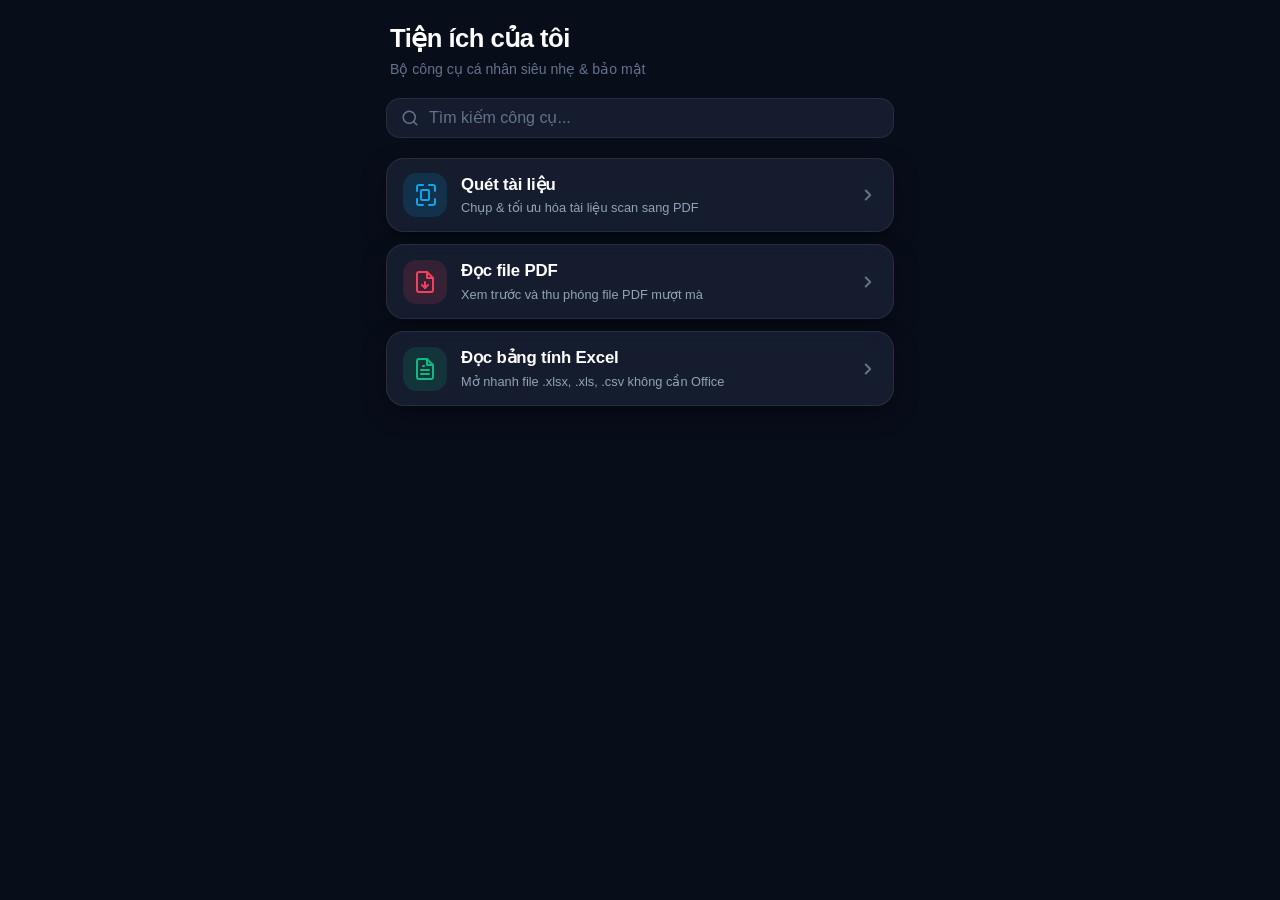
<file: index.html>
<!DOCTYPE html>
<html lang="vi">

<head>
  <meta charset="UTF-8">
  <meta name="viewport"
    content="width=device-width, initial-scale=1.0, maximum-scale=1.0, user-scalable=no, viewport-fit=cover">
  <meta name="apple-mobile-web-app-capable" content="yes">
  <meta name="apple-mobile-web-app-status-bar-style" content="black-translucent">
  <meta name="theme-color" content="#080d1a">
  <title>My Web Tools</title>
  <link rel="stylesheet" href="./css/hub.css">
</head>

<body>
  <div class="hub-container">
    <header class="hub-header">
      <h1 class="hub-title">Tiện ích của tôi</h1>
      <p class="hub-subtitle">Bộ công cụ cá nhân siêu nhẹ & bảo mật</p>
    </header>

    <div class="hub-search-box">
      <svg viewBox="0 0 24 24" fill="none" stroke="currentColor" stroke-width="2" stroke-linecap="round"
        stroke-linejoin="round">
        <circle cx="11" cy="11" r="8" />
        <line x1="21" y1="21" x2="16.65" y2="16.65" />
      </svg>
      <input type="text" id="searchInput" class="hub-search" placeholder="Tìm kiếm công cụ..." autocomplete="off">
    </div>

    <main class="tool-list" id="toolList"></main>
  </div>

  <script type="module">
    import { TOOL_REGISTRY } from './config.js';

    const toolList = document.getElementById('toolList');
    const searchInput = document.getElementById('searchInput');

    function render(query = '') {
      toolList.innerHTML = '';
      const filtered = TOOL_REGISTRY.filter(t =>
        t.name.toLowerCase().includes(query.toLowerCase()) ||
        (t.subtitle && t.subtitle.toLowerCase().includes(query.toLowerCase()))
      );

      filtered.forEach(tool => {
        const a = document.createElement('a');
        a.href = tool.path;
        a.className = 'tool-card-row';
        a.innerHTML = `
          <div class="tool-icon-avatar" style="background: ${tool.bgColor}; color: ${tool.iconColor};">
            ${tool.icon}
          </div>
          <div class="tool-card-info">
            <div class="tool-card-title">${tool.name}</div>
            <div class="tool-card-desc">${tool.subtitle || ''}</div>
          </div>
          <div class="tool-chevron">
            <svg viewBox="0 0 24 24" fill="none" stroke="currentColor" stroke-width="2.5" stroke-linecap="round" stroke-linejoin="round">
              <polyline points="9 18 15 12 9 6"/>
            </svg>
          </div>
        `;
        toolList.appendChild(a);
      });
    }

    searchInput.addEventListener('input', e => render(e.target.value.trim()));
    render();
  </script>
</body>

</html>
</file>
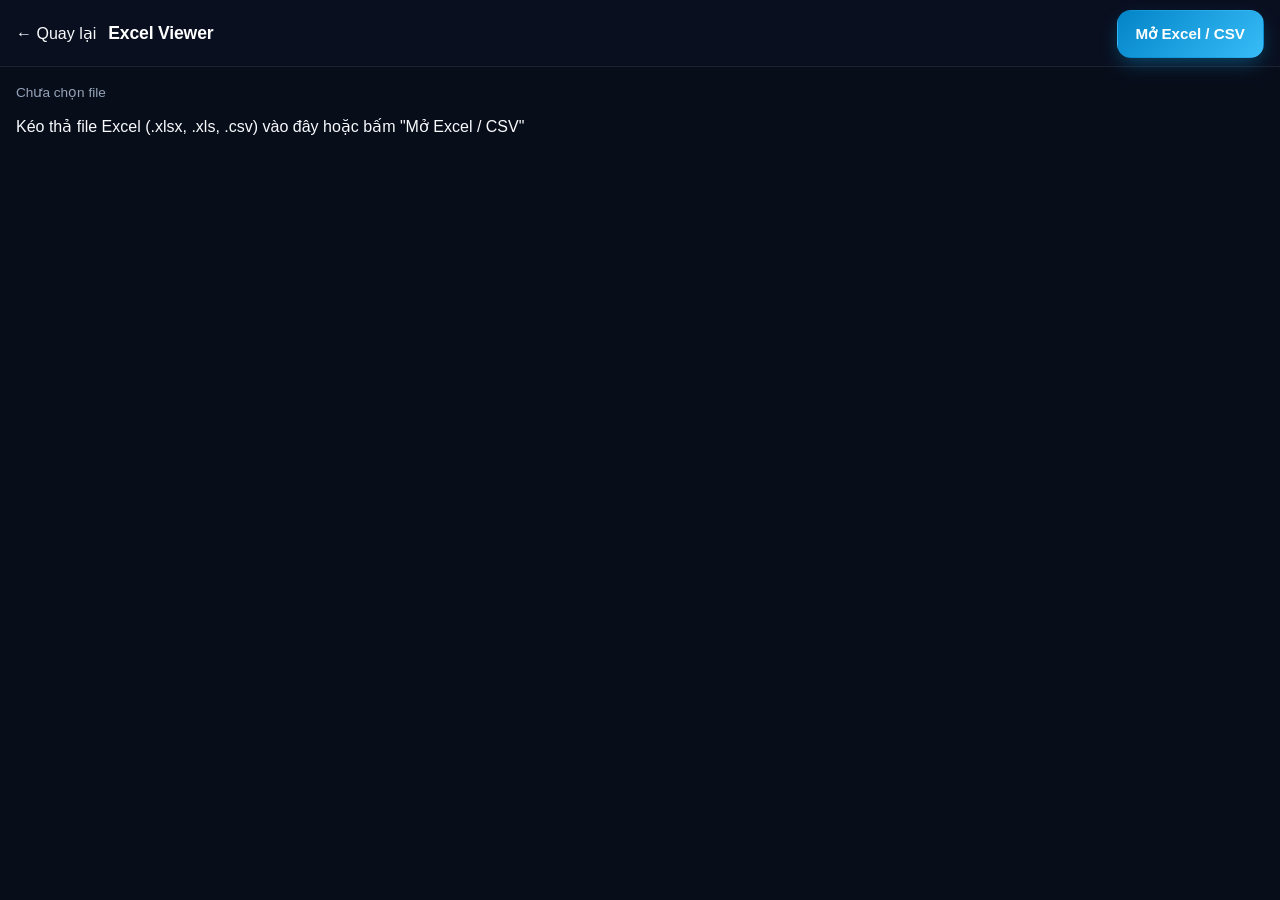
<file: tools/excel-viewer/index.html>
<!DOCTYPE html>
<html lang="vi">
<head>
  <meta charset="UTF-8">
  <meta name="viewport" content="width=device-width, initial-scale=1.0">
  <title>Excel Viewer</title>
  <link rel="stylesheet" href="../../core/css/shell.css">
  <link rel="stylesheet" href="./style.css">
</head>
<body>
  <!-- Header chuẩn Shell -->
  <header class="app-navbar">
    <div class="app-navbar-left">
      <a href="../../index.html" class="back-link">← Quay lại</a>
      <span class="app-tool-title">Excel Viewer</span>
    </div>
    <div class="nav-actions">
      <label class="btn btn-primary" style="cursor: pointer;">
        Mở Excel / CSV
        <input type="file" id="input" accept=".xlsx, .xls, .csv" style="display: none;">
      </label>
    </div>
  </header>

  <!-- Workspace -->
  <main class="app-workspace">
    <div class="excel-toolbar">
      <span id="name" style="font-size: 0.85rem; color: var(--text-secondary);">Chưa chọn file</span>
    </div>

    <!-- Dropzone -->
    <div class="app-dropzone" id="dropZone">
      Kéo thả file Excel (.xlsx, .xls, .csv) vào đây hoặc bấm "Mở Excel / CSV"
    </div>

    <div class="excel-container" id="tableBox" style="display: none;">
      <table class="excel-grid">
        <thead>
          <tr>
            <th>#</th>
            <th>Cột A</th>
            <th>Cột B</th>
            <th>Cột C</th>
          </tr>
        </thead>
        <tbody>
          <tr><td>1</td><td>Dữ liệu 1</td><td>Chi tiết A</td><td>100</td></tr>
          <tr><td>2</td><td>Dữ liệu 2</td><td>Chi tiết B</td><td>200</td></tr>
          <tr><td>3</td><td>Dữ liệu 3</td><td>Chi tiết C</td><td>300</td></tr>
        </tbody>
      </table>
    </div>
  </main>

  <script type="module" src="./app.js"></script>
</body>
</html>
</file>
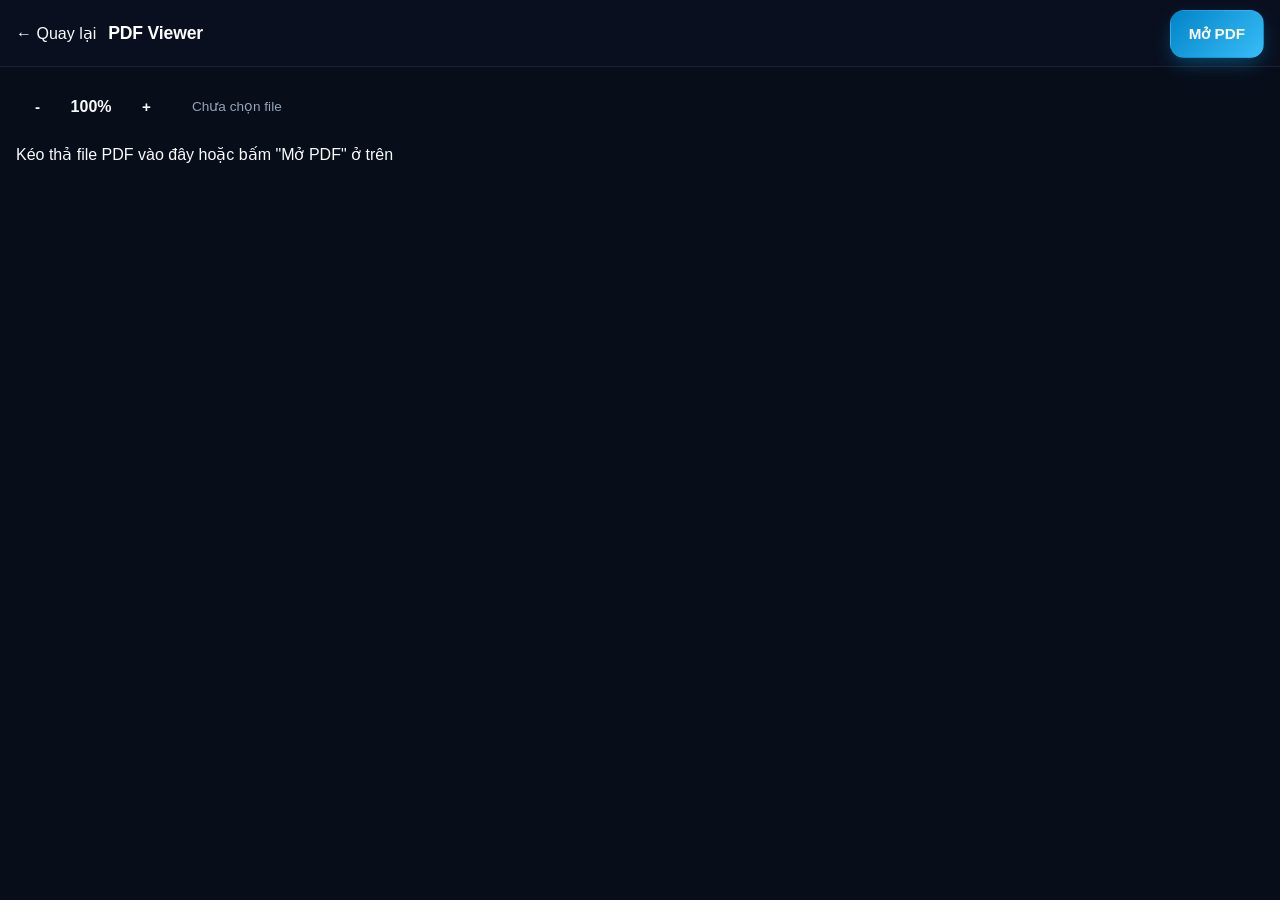
<file: tools/pdf-viewer/index.html>
<!DOCTYPE html>
<html lang="vi">
<head>
  <meta charset="UTF-8">
  <meta name="viewport" content="width=device-width, initial-scale=1.0">
  <title>PDF Viewer</title>
  <link rel="stylesheet" href="../../core/css/shell.css">
  <link rel="stylesheet" href="./style.css">
</head>
<body>
  <!-- Header chuẩn Shell -->
  <header class="app-navbar">
    <div class="app-navbar-left">
      <a href="../../index.html" class="back-link">← Quay lại</a>
      <span class="app-tool-title">PDF Viewer</span>
    </div>
    <div class="app-navbar-actions">
      <label class="btn btn-primary" style="cursor: pointer;">
        Mở PDF
        <input type="file" id="input" accept="application/pdf" style="display: none;">
      </label>
    </div>
  </header>

  <!-- Workspace -->
  <main class="app-workspace">
    <div class="pdf-toolbar">
      <button class="btn" id="btnOut">-</button>
      <span id="zoom" style="font-weight: 600; min-width: 44px; text-align: center;">100%</span>
      <button class="btn" id="btnIn">+</button>
      <span id="name" style="margin-left: 12px; font-size: 0.85rem; color: var(--text-secondary);">Chưa chọn file</span>
    </div>

    <!-- Dropzone -->
    <div class="app-dropzone" id="dropZone">
      Kéo thả file PDF vào đây hoặc bấm "Mở PDF" ở trên
    </div>

    <!-- Viewport -->
    <div class="pdf-viewport" id="viewport" style="display: none;">
      <div class="pdf-sheet" id="page">Nội dung PDF</div>
    </div>
  </main>

  <script type="module" src="./app.js"></script>
</body>
</html>
</file>
<file: css/hub.css>
/* css/hub.css - Hub danh sách công cụ phong cách Apple / iOS */
@import '../core/css/tokens.css';
@import '../core/css/reset.css';

body {
  padding: 0;
  background-color: var(--bg-app);
}

.hub-container {
  width: 100%;
  max-width: 540px;
  margin: 0 auto;
  padding: 16px;
  padding-top: max(20px, env(safe-area-inset-top));
  padding-bottom: max(32px, env(safe-area-inset-bottom));
  display: flex;
  flex-direction: column;
}

.hub-header {
  margin-bottom: 18px;
  padding: 0 4px;
}

.hub-title {
  font-size: 1.6rem;
  font-weight: 800;
  letter-spacing: -0.02em;
  color: #fff;
}

.hub-subtitle {
  font-size: 0.88rem;
  color: var(--text-muted);
  margin-top: 2px;
}

.hub-search-box {
  display: flex;
  align-items: center;
  gap: 10px;
  background: var(--bg-card);
  border: 1px solid var(--border-subtle);
  border-radius: var(--radius-md);
  padding: 10px 14px;
  margin-bottom: 20px;
  backdrop-filter: blur(12px);
  -webkit-backdrop-filter: blur(12px);
}

.hub-search-box:focus-within {
  border-color: var(--border-active);
  box-shadow: 0 0 0 3px var(--border-focus-glow);
}

.hub-search-box svg {
  width: 18px;
  height: 18px;
  color: var(--text-muted);
  flex-shrink: 0;
}

.hub-search {
  flex: 1;
  background: transparent;
  color: #fff;
  font-size: 16px; /* Chống auto zoom trên iOS */
  outline: none;
}

.hub-search::placeholder {
  color: var(--text-muted);
}

.tool-list {
  display: flex;
  flex-direction: column;
  gap: 12px;
}

.tool-card-row {
  display: flex;
  align-items: center;
  gap: 14px;
  background: var(--bg-card);
  border: 1px solid var(--border-subtle);
  border-radius: var(--radius-lg);
  padding: 14px 16px;
  text-decoration: none;
  color: #fff;
  box-shadow: var(--shadow-card);
  backdrop-filter: blur(14px);
  -webkit-backdrop-filter: blur(14px);
  transition: transform 0.12s, border-color 0.15s, background 0.15s;
}

.tool-card-row:active {
  transform: scale(0.98);
  border-color: var(--border-active);
  background: var(--bg-card-hover);
}

.tool-icon-avatar {
  width: 44px;
  height: 44px;
  border-radius: var(--radius-md);
  display: flex;
  align-items: center;
  justify-content: center;
  flex-shrink: 0;
}

.tool-icon-avatar svg {
  width: 24px;
  height: 24px;
}

.tool-card-info {
  flex: 1;
  min-width: 0;
}

.tool-card-title {
  font-size: 1.05rem;
  font-weight: 700;
  letter-spacing: -0.01em;
  margin-bottom: 2px;
}

.tool-card-desc {
  font-size: 0.8rem;
  color: var(--text-secondary);
  white-space: nowrap;
  overflow: hidden;
  text-overflow: ellipsis;
}

.tool-chevron {
  color: var(--text-muted);
  flex-shrink: 0;
  display: flex;
}

.tool-chevron svg {
  width: 18px;
  height: 18px;
}

.tool-card-row:active .tool-chevron {
  color: var(--color-primary);
}
</file>
<file: core/css/shell.css>
/* shell.css - Layout khung và các component dùng chung đẳng cấp App */
@import './tokens.css';
@import './reset.css';

/* Navbar trên cùng - Chuẩn iOS Navigation Bar với Safe Area */
.app-navbar {
  position: sticky;
  top: 0;
  z-index: 80;
  min-height: 54px;
  background: rgba(11, 17, 32, 0.88);
  backdrop-filter: blur(20px);
  -webkit-backdrop-filter: blur(20px);
  border-bottom: 1px solid var(--border-subtle);
  display: flex;
  align-items: center;
  justify-content: space-between;
  padding: 8px 16px;
  padding-top: max(10px, env(safe-area-inset-top));
}

.app-navbar-left {
  display: flex;
  align-items: center;
  gap: 12px;
}

.icon-btn-back {
  width: 38px;
  height: 38px;
  border-radius: 50%;
  background: rgba(255, 255, 255, 0.08);
  display: flex;
  align-items: center;
  justify-content: center;
  color: var(--text-primary);
  transition: background 0.15s, transform 0.1s;
}

.icon-btn-back:active {
  background: rgba(255, 255, 255, 0.16);
  transform: scale(0.92);
}

.icon-btn-back svg {
  width: 20px;
  height: 20px;
}

.app-tool-title {
  font-size: 1.1rem;
  font-weight: 700;
  letter-spacing: -0.01em;
  color: #fff;
}

.app-navbar-actions {
  display: flex;
  align-items: center;
  gap: 8px;
}

/* Các loại nút bấm tiêu chuẩn */
.btn {
  display: inline-flex;
  align-items: center;
  justify-content: center;
  gap: 8px;
  padding: 12px 18px;
  min-height: 48px;
  font-size: 0.95rem;
  font-weight: 600;
  border-radius: var(--radius-md);
  cursor: pointer;
  border: 1px solid transparent;
  transition: transform 0.12s cubic-bezier(0.4, 0, 0.2, 1), background 0.15s, box-shadow 0.15s;
}

.btn:active {
  transform: scale(0.96);
}

.btn:disabled {
  opacity: 0.4;
  cursor: not-allowed;
  transform: none !important;
}

/* Nút chính (Gradient Cyan) */
.btn-primary {
  background: var(--color-primary-gradient);
  color: #ffffff;
  box-shadow: var(--shadow-primary);
}

.btn-primary:active {
  box-shadow: 0 4px 12px rgba(14, 165, 233, 0.3);
}

/* Nút phụ kính (Glass) */
.btn-secondary {
  background: rgba(255, 255, 255, 0.06);
  border: 1px solid var(--border-subtle);
  color: var(--text-primary);
}

.btn-secondary:active {
  background: rgba(255, 255, 255, 0.12);
}

.btn-danger-text {
  color: var(--color-danger);
  font-size: 0.88rem;
  font-weight: 600;
  padding: 6px 12px;
  border-radius: var(--radius-sm);
}

.btn-danger-text:active {
  background: rgba(244, 63, 94, 0.15);
}

/* Vùng workspace chính tràn màn hình */
.app-workspace {
  flex: 1;
  padding: 16px;
  padding-bottom: calc(100px + env(safe-area-inset-bottom, 0px));
  display: flex;
  flex-direction: column;
}

/* Thanh điều hướng cố định dưới đáy (Bottom Bar) */
.app-bottom-bar {
  position: fixed;
  bottom: 0;
  left: 0;
  right: 0;
  background: rgba(11, 17, 32, 0.92);
  backdrop-filter: blur(24px);
  -webkit-backdrop-filter: blur(24px);
  border-top: 1px solid var(--border-subtle);
  padding: 12px 16px;
  padding-bottom: max(14px, env(safe-area-inset-bottom));
  display: flex;
  align-items: center;
  gap: 10px;
  z-index: 90;
  box-shadow: 0 -8px 30px rgba(0, 0, 0, 0.5);
}
</file>
<file: tools/excel-viewer/style.css>
/* Scoped styles riêng cho Excel Viewer */
.excel-toolbar {
  display: flex;
  align-items: center;
  gap: 12px;
  margin-bottom: 12px;
}

.excel-container {
  flex: 1;
  background: #ffffff;
  border-radius: var(--radius-md);
  overflow: auto;
  border: 1px solid var(--border-subtle);
  max-height: 650px;
}

.excel-grid {
  width: 100%;
  border-collapse: collapse;
  color: #0f172a;
  font-size: 0.85rem;
}

.excel-grid th, 
.excel-grid td {
  border: 1px solid #cbd5e1;
  padding: 6px 12px;
  white-space: nowrap;
}

.excel-grid th {
  background: #f1f5f9;
  font-weight: 600;
  text-align: left;
  position: sticky;
  top: 0;
  z-index: 10;
}

.excel-grid tr:hover td {
  background: #f8fafc;
}
</file>
<file: tools/pdf-viewer/style.css>
/* Scoped styles riêng cho PDF Viewer */
.pdf-toolbar {
  display: flex;
  align-items: center;
  gap: 10px;
  margin-bottom: 12px;
}

.pdf-viewport {
  flex: 1;
  background: var(--bg-workspace);
  border: 1px solid var(--border-subtle);
  border-radius: var(--radius-md);
  min-height: 520px;
  display: flex;
  justify-content: center;
  padding: 16px;
  overflow-y: auto;
}

.pdf-sheet {
  background: #ffffff;
  color: #000000;
  width: 100%;
  max-width: 800px;
  min-height: 1000px;
  display: flex;
  align-items: center;
  justify-content: center;
  box-shadow: 0 4px 20px rgba(0, 0, 0, 0.5);
  transition: max-width 0.15s ease-out;
}
</file>
